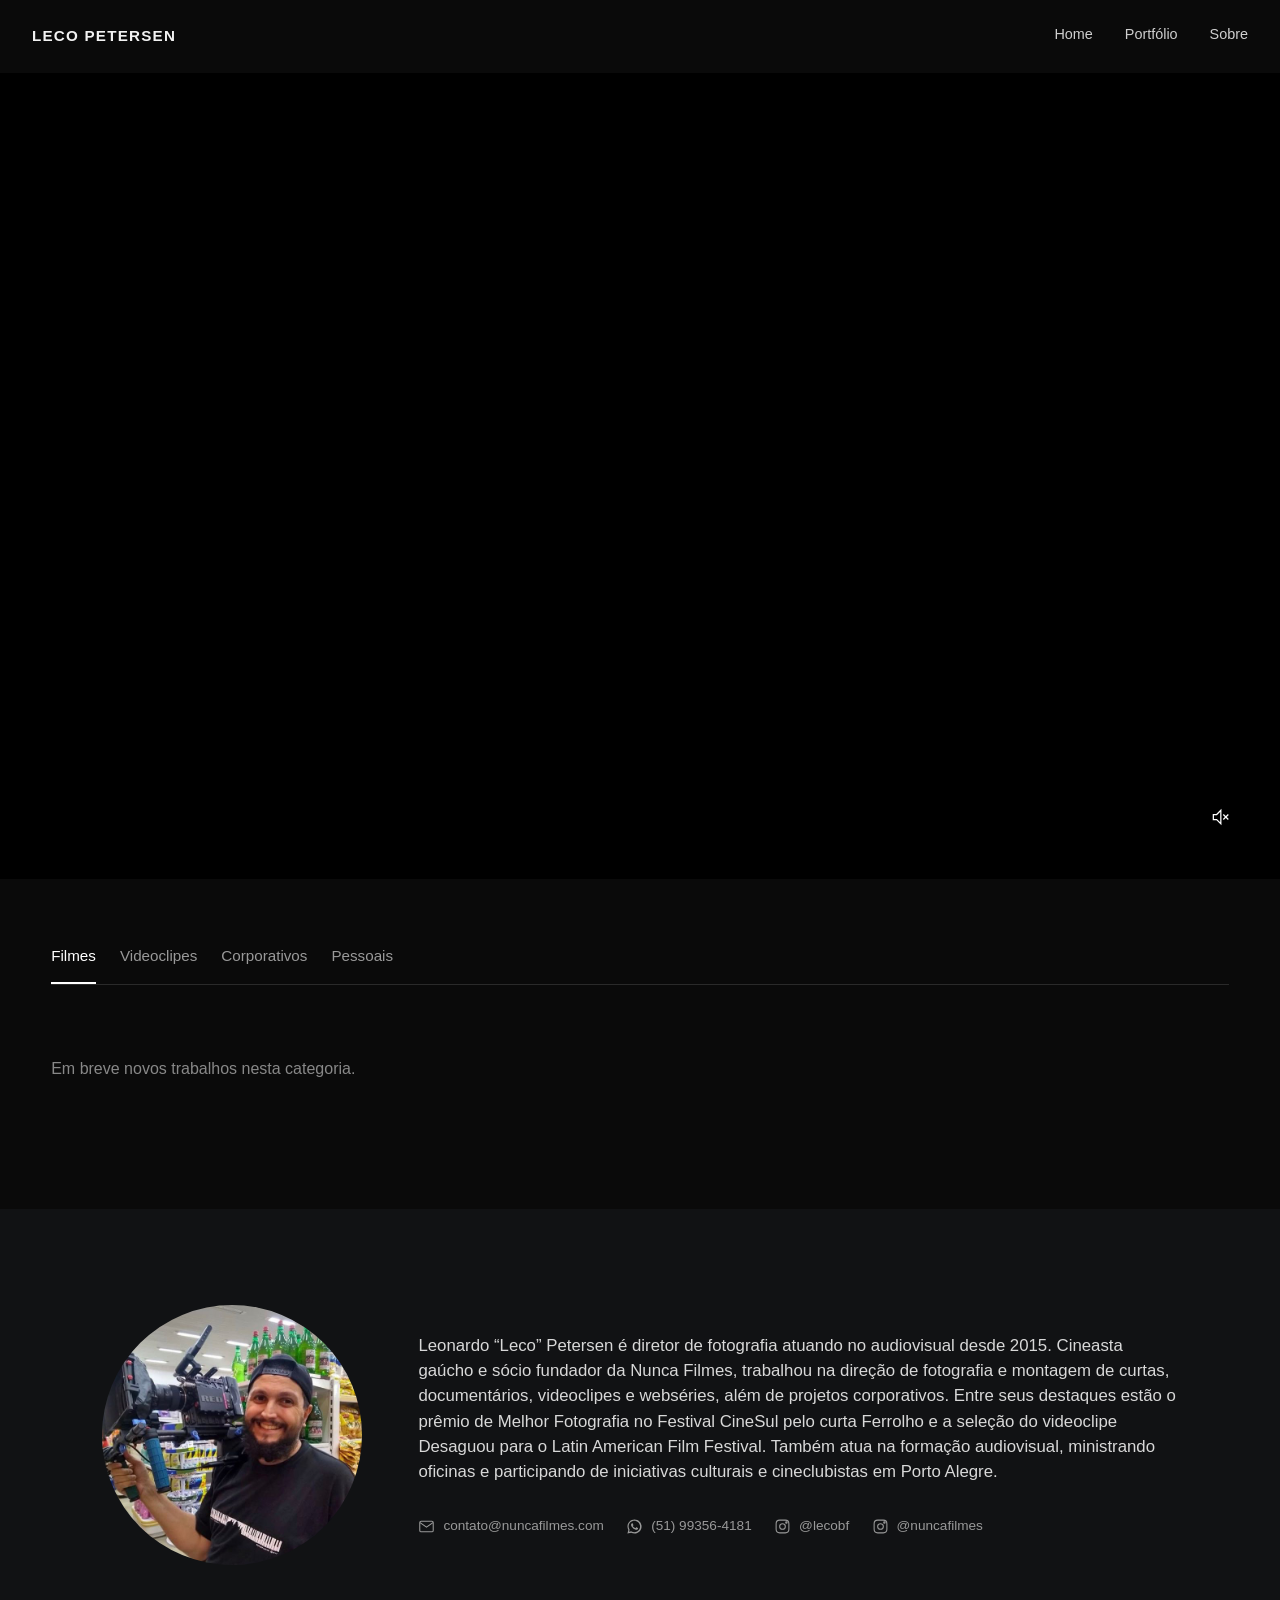
<file: index.html>
<!DOCTYPE html>
<html lang="pt-BR">
<head>
<meta charset="UTF-8">
<meta name="viewport" content="width=device-width, initial-scale=1.0">
<title>Leco Petersen — Diretor de Fotografia</title>
<link rel="stylesheet" href="css/style.css?v=14">
</head>
<body>

<header class="nav" id="nav">
  <a href="#hero" class="nav__brand">LECO PETERSEN</a>
  <nav class="nav__links">
    <a href="#hero">Home</a>
    <a href="#trabalhos">Portfólio</a>
    <a href="#sobre">Sobre</a>
  </nav>
</header>

<section id="hero" class="hero">
  <div class="hero__video-wrap">
    <iframe
      id="heroVideo"
      class="hero__video"
      src="https://www.youtube.com/embed/nrDqX3kzIYQ?autoplay=1&mute=1&loop=1&playlist=nrDqX3kzIYQ&controls=0&showinfo=0&modestbranding=1&rel=0&playsinline=1&enablejsapi=1"
      title="Reel de abertura"
      frameborder="0"
      allow="autoplay; encrypted-media; fullscreen; picture-in-picture"
      allowfullscreen>
    </iframe>
  </div>
  <button class="hero__som" id="botaoSom" aria-label="Ativar som">
    <svg viewBox="0 0 24 24" fill="none" stroke="currentColor" stroke-width="1.5"><path d="M4 9v6h4l5 5V4L8 9H4z"/><line x1="16" y1="9" x2="22" y2="15"/><line x1="22" y1="9" x2="16" y2="15"/></svg>
  </button>
  <button class="hero__fechar" id="fecharVideo" aria-label="Fechar vídeo" hidden>&times;</button>
</section>

<section id="creditosVideo" class="creditos-video" hidden>
  <div class="creditos-video__conteudo">
    <h2 id="creditosTitulo"></h2>
    <p id="creditosTexto"></p>
  </div>
</section>

<section id="trabalhos" class="trabalhos">
  <div class="trabalhos__conteudo">
    <div class="trabalhos__filtros" id="filtros">
      <button class="filtro is-ativo" data-filtro="filmes">Filmes</button>
      <button class="filtro" data-filtro="videoclipes">Videoclipes</button>
      <button class="filtro" data-filtro="corporativos">Corporativos</button>
      <button class="filtro" data-filtro="pessoais">Pessoais</button>
    </div>

    <div class="trabalhos__grid" id="grid"></div>

    <p class="trabalhos__vazio" id="vazio" hidden>Em breve novos trabalhos nesta categoria.</p>

    <button class="btn-ver-mais" id="verMais" hidden>Ver mais</button>
  </div>
</section>

<section id="sobre" class="sobre">
  <div class="sobre__conteudo">
    <div class="sobre__foto">
      <img src="assets/foto-sobre.jpg" alt="Leco Petersen">
    </div>
    <div class="sobre__texto">
      <p id="sobre-texto"></p>
      <div class="sobre__contato">
        <a href="mailto:contato@nuncafilmes.com">
          <svg viewBox="0 0 24 24" fill="none" stroke="currentColor" stroke-width="1.5"><rect x="2.5" y="4.5" width="19" height="15" rx="2"/><path d="M3 6.5l9 6.5 9-6.5"/></svg>
          <span>contato@nuncafilmes.com</span>
        </a>
        <a href="https://wa.me/5551993564181" target="_blank" rel="noopener">
          <svg viewBox="0 0 24 24" fill="currentColor"><path d="M12.04 2c-5.5 0-9.96 4.46-9.96 9.96 0 1.76.46 3.42 1.26 4.86L2 22l5.34-1.31c1.38.73 2.96 1.14 4.7 1.14 5.5 0 9.96-4.46 9.96-9.96S17.54 2 12.04 2zm0 18.06c-1.55 0-3-.43-4.23-1.17l-.3-.18-3.17.78.8-3.1-.2-.32a8.06 8.06 0 01-1.28-4.11c0-4.46 3.63-8.08 8.1-8.08 4.46 0 8.08 3.62 8.08 8.08 0 4.46-3.62 8.1-8.08 8.1zm4.44-6.06c-.24-.12-1.43-.7-1.65-.79-.22-.08-.38-.12-.55.12-.16.24-.63.79-.77.95-.14.16-.28.18-.52.06-.24-.12-1.01-.37-1.92-1.18-.71-.63-1.19-1.42-1.33-1.66-.14-.24-.02-.37.1-.49.11-.11.24-.28.36-.42.12-.14.16-.24.24-.4.08-.16.04-.3-.02-.42-.06-.12-.55-1.33-.76-1.82-.2-.48-.4-.41-.55-.42h-.47c-.16 0-.42.06-.64.3-.22.24-.84.82-.84 2s.86 2.32.98 2.48c.12.16 1.7 2.6 4.12 3.64.58.25 1.03.4 1.38.51.58.18 1.11.16 1.53.1.47-.07 1.43-.58 1.63-1.15.2-.56.2-1.04.14-1.15-.06-.1-.22-.16-.46-.28z"/></svg>
          <span>(51) 99356-4181</span>
        </a>
        <a href="https://instagram.com/lecobf" target="_blank" rel="noopener">
          <svg viewBox="0 0 24 24" fill="none" stroke="currentColor" stroke-width="1.5"><rect x="3" y="3" width="18" height="18" rx="5"/><circle cx="12" cy="12" r="4"/><circle cx="17.5" cy="6.5" r="1"/></svg>
          <span>@lecobf</span>
        </a>
        <a href="https://instagram.com/nuncafilmes" target="_blank" rel="noopener">
          <svg viewBox="0 0 24 24" fill="none" stroke="currentColor" stroke-width="1.5"><rect x="3" y="3" width="18" height="18" rx="5"/><circle cx="12" cy="12" r="4"/><circle cx="17.5" cy="6.5" r="1"/></svg>
          <span>@nuncafilmes</span>
        </a>
      </div>
    </div>
  </div>
</section>

<script src="js/data.js?v=5"></script>
<script src="js/script.js?v=11"></script>
</body>
</html>
</file>
<file: css/style.css>
/* Tratamento visual neutro só para validar estrutura e comportamento —
   identidade visual (cores, tipografia, marca) ainda não foi definida. */

* {
  box-sizing: border-box;
  margin: 0;
  padding: 0;
}

/* Garante que clicar num item do menu pare exatamente abaixo dele, sem cortar o topo da seção. */
#hero,
#trabalhos,
#sobre {
  scroll-margin-top: 94px;
}

body {
  font-family: -apple-system, "Segoe UI", Arial, sans-serif;
  background: #0a0a0a;
  color: #f2f2f2;
  line-height: 1.5;
}

a {
  color: inherit;
  text-decoration: none;
}

/* ---------- Menu ---------- */

.nav {
  position: sticky;
  top: 0;
  z-index: 100;
  display: flex;
  align-items: center;
  justify-content: space-between;
  padding: 1.5rem 2rem;
  background: #0a0a0a;
}

.nav[hidden] {
  display: none;
}

.nav__brand {
  font-weight: 700;
  letter-spacing: 0.08em;
  font-size: 0.95rem;
}

.nav__links {
  display: flex;
  gap: 2rem;
  font-size: 0.9rem;
}

.nav__links a {
  position: relative;
  opacity: 0.85;
  padding-bottom: 0.2rem;
  transition: opacity 0.2s ease;
}

.nav__links a::after {
  content: "";
  position: absolute;
  left: 0;
  right: 100%;
  bottom: 0;
  height: 1px;
  background: currentColor;
  transition: right 0.25s ease;
}

.nav__links a:hover {
  opacity: 1;
}

.nav__links a:hover::after {
  right: 0;
}

/* ---------- Abertura ---------- */

.hero {
  position: relative;
  width: 100%;
  height: calc(100vh - 94px); /* 94px = altura do menu, que agora ocupa espaço proprio */
  overflow: hidden;
  background: #000;
}

.hero__video-wrap {
  position: absolute;
  top: 50%;
  left: 50%;
  width: 100%;
  height: 100%;
  transform: translate(-50%, -50%);
}

.hero__video {
  position: absolute;
  top: 50%;
  left: 50%;
  width: 177.77vh; /* garante cobertura 16:9 mesmo em telas estreitas */
  min-width: 100%;
  height: 56.25vw; /* 100 / 16 * 9 */
  min-height: 100%;
  transform: translate(-50%, -50%);
}

/* Quando toca um video de verdade (com controles), preenche a area visivel
   sem cortar nada — a técnica de cobertura acima esconderia a barra de controles. */
.hero__video.is-player {
  top: 0;
  left: 0;
  width: 100%;
  height: 100%;
  min-width: 0;
  min-height: 0;
  transform: none;
}

.hero__fechar {
  position: absolute;
  top: 6rem;
  right: 3vw;
  z-index: 50;
  width: 44px;
  height: 44px;
  border-radius: 50%;
  border: none;
  background: rgba(0, 0, 0, 0.55);
  color: #fff;
  font-size: 1.8rem;
  line-height: 1;
  cursor: pointer;
  display: flex;
  align-items: center;
  justify-content: center;
  transition: background 0.2s ease;
}

.hero__fechar:hover {
  background: rgba(0, 0, 0, 0.8);
}

.hero__fechar[hidden] {
  display: none;
}

.hero__som {
  position: absolute;
  bottom: 2.5rem;
  right: 3vw;
  z-index: 50;
  width: 44px;
  height: 44px;
  border-radius: 50%;
  border: none;
  background: rgba(0, 0, 0, 0.55);
  color: #fff;
  cursor: pointer;
  display: flex;
  align-items: center;
  justify-content: center;
  transition: background 0.2s ease;
}

.hero__som svg {
  width: 20px;
  height: 20px;
}

.hero__som:hover {
  background: rgba(0, 0, 0, 0.8);
}

.hero__som[hidden] {
  display: none;
}

/* ---------- Créditos do vídeo em reprodução ---------- */

.creditos-video {
  background: #111214;
  padding: 3rem 0;
}

.creditos-video[hidden] {
  display: none;
}

.creditos-video__conteudo {
  max-width: 1800px;
  margin: 0 auto;
  padding: 0 4vw;
}

.creditos-video__conteudo h2 {
  font-size: 1.4rem;
  font-weight: 600;
  margin-bottom: 0.6rem;
}

.creditos-video__conteudo p {
  color: #ccc;
  font-size: 0.95rem;
  white-space: pre-line;
}

/* ---------- Apresentação ---------- */

.sobre {
  background: #111214;
  padding: 6rem 8vw;
}

.sobre[hidden] {
  display: none;
}

.sobre__conteudo {
  display: flex;
  flex-wrap: wrap;
  gap: 3.5rem;
  align-items: center;
  max-width: 1200px;
  margin: 0 auto;
}

.sobre__foto {
  flex: 0 0 260px;
  width: 260px;
}

.sobre__foto img {
  width: 100%;
  aspect-ratio: 1 / 1;
  object-fit: cover;
  display: block;
  border-radius: 50%;
}

.sobre__texto {
  flex: 1 1 380px;
  font-size: 1.05rem;
  color: #d8d8d8;
}

.sobre__contato {
  display: flex;
  flex-wrap: wrap;
  gap: 1.4rem;
  margin-top: 2rem;
}

.sobre__contato a {
  display: flex;
  align-items: center;
  gap: 0.5rem;
  color: #999;
  font-size: 0.85rem;
  transition: color 0.2s ease;
}

.sobre__contato a:hover {
  color: #fff;
}

.sobre__contato svg {
  width: 17px;
  height: 17px;
  flex-shrink: 0;
}

/* ---------- Trabalhos ---------- */

.trabalhos {
  padding: 4rem 0 6rem;
}

.trabalhos__conteudo {
  max-width: 1800px;
  margin: 0 auto;
  padding: 0 4vw;
}

.trabalhos__filtros {
  display: flex;
  flex-wrap: wrap;
  gap: 1.5rem;
  margin-bottom: 2.5rem;
  border-bottom: 1px solid #2a2a2a;
  padding-bottom: 1rem;
}

.filtro {
  background: none;
  border: none;
  color: #999;
  font-size: 0.95rem;
  cursor: pointer;
  padding: 0.25rem 0;
  position: relative;
}

.filtro:hover {
  color: #fff;
}

.filtro.is-ativo {
  color: #fff;
}

.filtro.is-ativo::after {
  content: "";
  position: absolute;
  bottom: -1rem;
  left: 0;
  right: 0;
  height: 2px;
  background: #fff;
}

.trabalhos__grid {
  display: grid;
  grid-template-columns: repeat(3, 1fr);
  gap: 1.5rem;
}

@media (max-width: 900px) {
  .trabalhos__grid { grid-template-columns: repeat(2, 1fr); }
}

@media (max-width: 560px) {
  .trabalhos__grid { grid-template-columns: 1fr; }
}

.thumb {
  position: relative;
  aspect-ratio: 16 / 9;
  overflow: hidden;
  border-radius: 4px;
  cursor: pointer;
  background: #1a1a1a;
}

.thumb img {
  width: 100%;
  height: 100%;
  object-fit: cover;
  display: block;
  transition: transform 0.4s ease, opacity 0.4s ease;
}

.thumb:hover img {
  transform: scale(1.06);
  opacity: 0.85;
}

.thumb__creditos {
  position: absolute;
  left: 0;
  right: 0;
  bottom: 0;
  padding: 0.9rem 1rem;
  background: linear-gradient(to top, rgba(0,0,0,0.85), rgba(0,0,0,0));
  opacity: 0;
  transform: translateY(6px);
  transition: opacity 0.3s ease, transform 0.3s ease;
}

.thumb:hover .thumb__creditos {
  opacity: 1;
  transform: translateY(0);
}

.thumb__titulo {
  font-size: 0.9rem;
  font-weight: 600;
  display: block;
}

.thumb__credito {
  font-size: 0.75rem;
  color: #ccc;
  display: block;
  white-space: pre-line;
}

.trabalhos__vazio {
  color: #888;
  padding: 2rem 0;
}

.btn-ver-mais {
  display: block;
  margin: 3rem auto 0;
  padding: 0.8rem 2rem;
  background: transparent;
  border: 1px solid #555;
  color: #fff;
  cursor: pointer;
  font-size: 0.9rem;
  border-radius: 999px;
  transition: border-color 0.2s ease;
}

.btn-ver-mais:hover {
  border-color: #fff;
}

.btn-ver-mais[hidden] {
  display: none;
}
</file>
